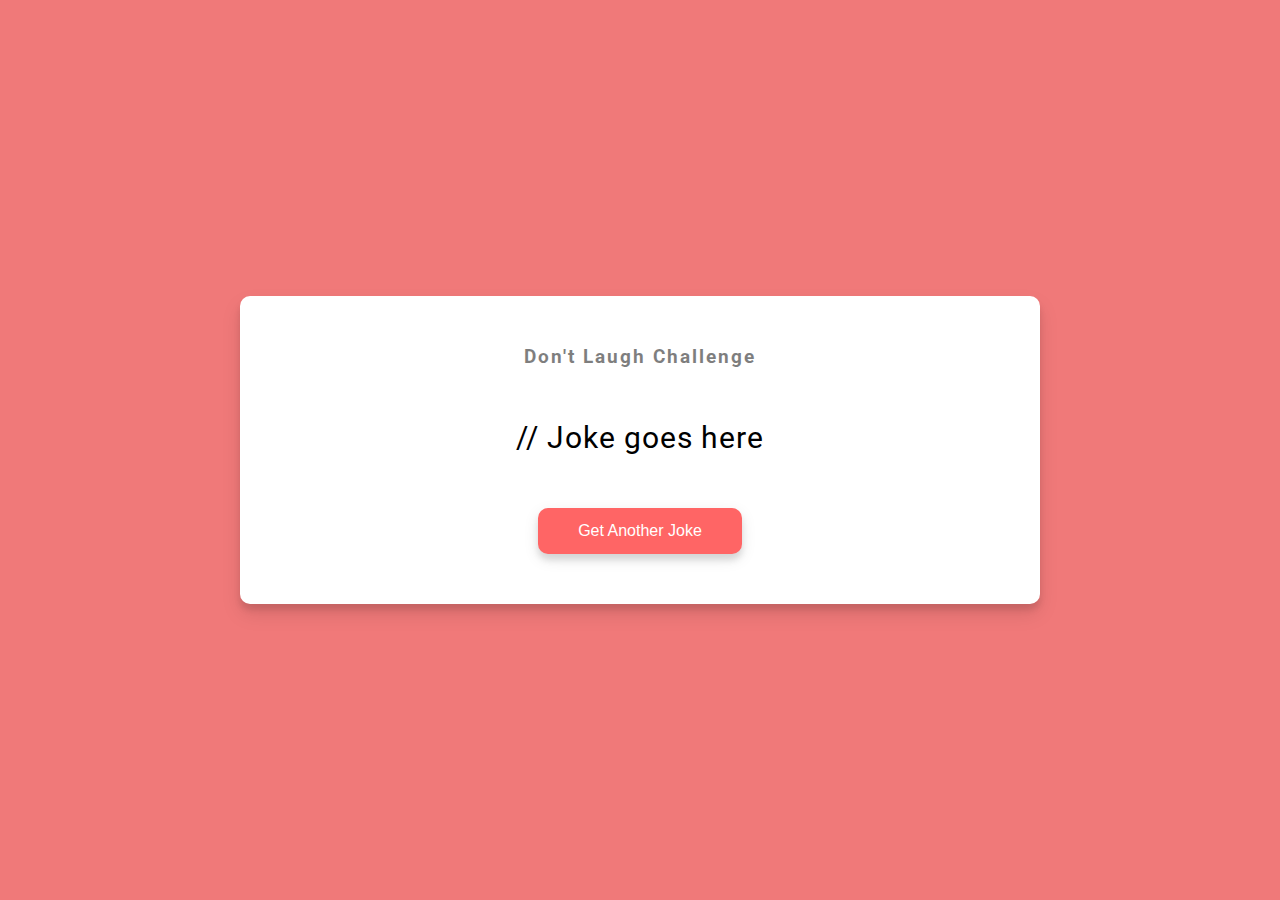
<file: Don't laugh challenge/index.html>
<!DOCTYPE html>
<html lang="en">
  <head>
    <meta charset="UTF-8" />
    <meta name="viewport" content="width=device-width, initial-scale=1.0" />
    <link rel="stylesheet" href="style.css" />
    <title>Dad Jokes</title>
  </head>
  <body>
    <div class="container">
      <h3>Don't Laugh Challenge</h3>
      <div id="joke" class="joke">// Joke goes here</div>
      <button id="jokeBtn" class="btn">Get Another Joke</button>
    </div>
    <script src="script.js"></script>
  </body>
</html>
</file>
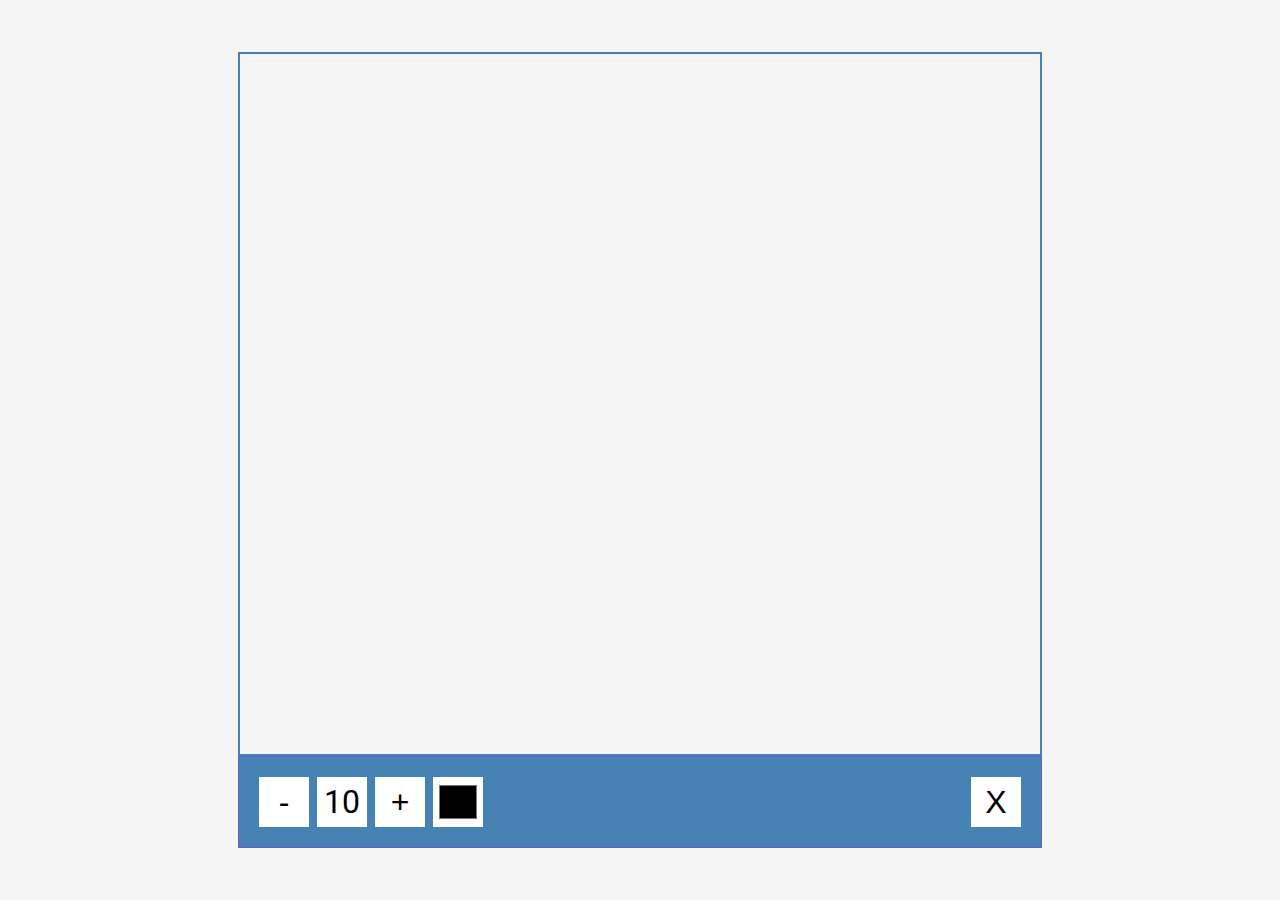
<file: Drawing app/index.html>
<!DOCTYPE html>
<html lang="en">
  <head>
    <meta charset="UTF-8" />
    <meta name="viewport" content="width=device-width, initial-scale=1.0" />
    <link rel="stylesheet" href="style.css" />
    <title>Drawing App</title>
  </head>
  <body>
    <canvas id="canvas" width="800" height="700"></canvas>
    <div class="toolbox">
      <button id="decrease">-</button>
      <span id="size">10</span>
      <button id="increase">+</button>
      <input type="color" id="color" />
      <button id="clear">X</button>
    </div>
    <script src="script.js"></script>
  </body>
</html>
</file>
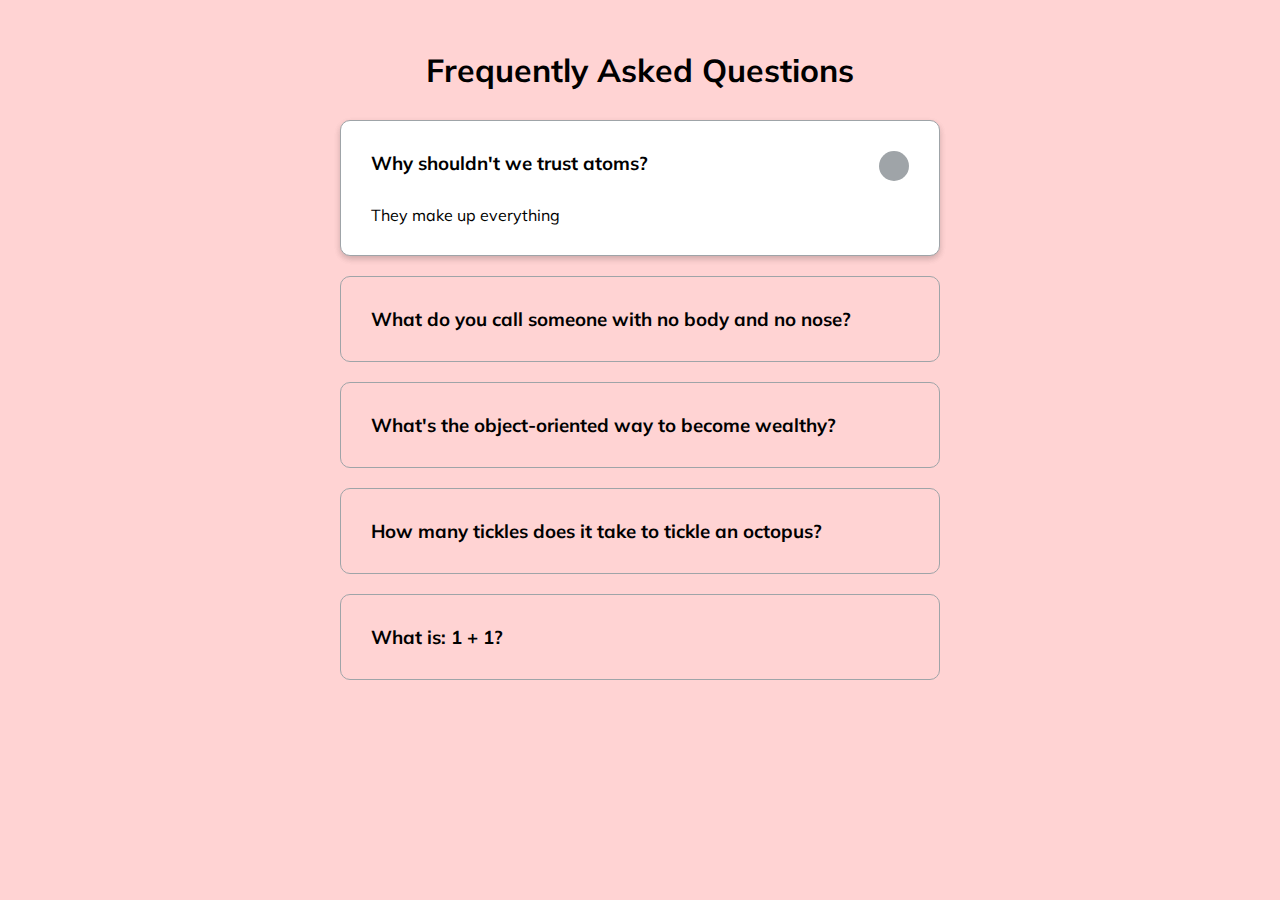
<file: FAQ collapse design/index.html>
<!DOCTYPE html>
<html lang="en">
  <head>
    <meta charset="UTF-8" />
    <meta name="viewport" content="width=device-width, initial-scale=1.0" />
    <link
      rel="stylesheet"
      href="https://cdnjs.cloudflare.com/ajax/libs/font-awesome/5.15.1/css/all.min.css"
      integrity="sha512-+4zCK9k+qNFUR5X+cKL9EIR+ZOhtIloNl9GIKS57V1MyNsYpYcUrUeQc9vNfzsWfV28IaLL3i96P9sdNyeRssA=="
      crossorigin="anonymous"
    />
    <link rel="stylesheet" href="style.css" />
    <title>FAQ Collapse</title>
  </head>
  <body>
    <h1>Frequently Asked Questions</h1>
    <div class="faq-container">
      <div class="faq active">
        <h3 class="faq-title">Why shouldn't we trust atoms?</h3>
        <p class="faq-text">They make up everything</p>
        <button class="faq-toggle">
          <i class="fas fa-chevron-down"></i>
          <i class="fas fa-times"></i>
        </button>
      </div>
      <div class="faq">
        <h3 class="faq-title">
          What do you call someone with no body and no nose?
        </h3>
        <p class="faq-text">Nobody knows.</p>
        <button class="faq-toggle">
          <i class="fas fa-chevron-down"></i>
          <i class="fas fa-times"></i>
        </button>
      </div>

      <div class="faq">
        <h3 class="faq-title">
          What's the object-oriented way to become wealthy?
        </h3>
        <p class="faq-text">Inheritance.</p>
        <button class="faq-toggle">
          <i class="fas fa-chevron-down"></i>
          <i class="fas fa-times"></i>
        </button>
      </div>

      <div class="faq">
        <h3 class="faq-title">
          How many tickles does it take to tickle an octopus?
        </h3>
        <p class="faq-text">Ten-tickles!</p>
        <button class="faq-toggle">
          <i class="fas fa-chevron-down"></i>
          <i class="fas fa-times"></i>
        </button>
      </div>

      <div class="faq">
        <h3 class="faq-title">What is: 1 + 1?</h3>
        <p class="faq-text">Depends on who are you asking.</p>
        <button class="faq-toggle">
          <i class="fas fa-chevron-down"></i>
          <i class="fas fa-times"></i>
        </button>
      </div>
    </div>
    <script src="script.js"></script>
  </body>
</html>
</file>
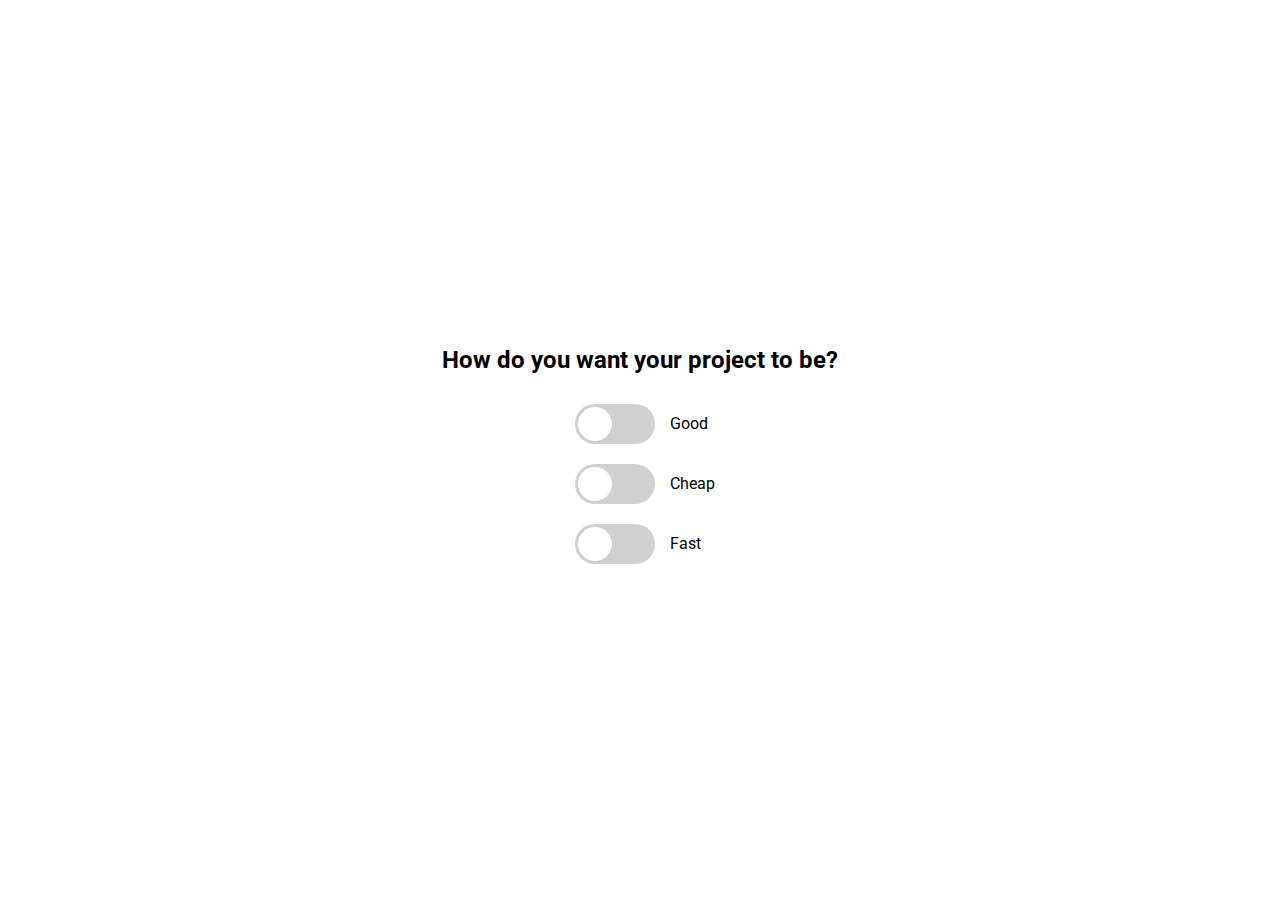
<file: Good cheap fast/index.html>
<!DOCTYPE html>
<html lang="en">
  <head>
    <meta charset="UTF-8" />
    <meta name="viewport" content="width=device-width, initial-scale=1.0" />
    <link rel="stylesheet" href="style.css" />
    <title>Good, Cheap, Fast</title>
  </head>
  <body>
    <h2>How do you want your project to be?</h2>
    <div class="toggle-container">
      <input type="checkbox" name="good" id="good" class="toggle" />
      <label for="good" class="label"><div class="ball"></div></label>
      <span>Good</span>
    </div>
    <div class="toggle-container">
      <input type="checkbox" name="cheap" id="cheap" class="toggle" />
      <label for="cheap" class="label"><div class="ball"></div></label>
      <span>Cheap</span>
    </div>
    <div class="toggle-container">
      <input type="checkbox" name="fast" id="fast" class="toggle" />
      <label for="fast" class="label"><div class="ball"></div></label>
      <span>Fast</span>
    </div>
    <script src="script.js"></script>
  </body>
</html>
</file>
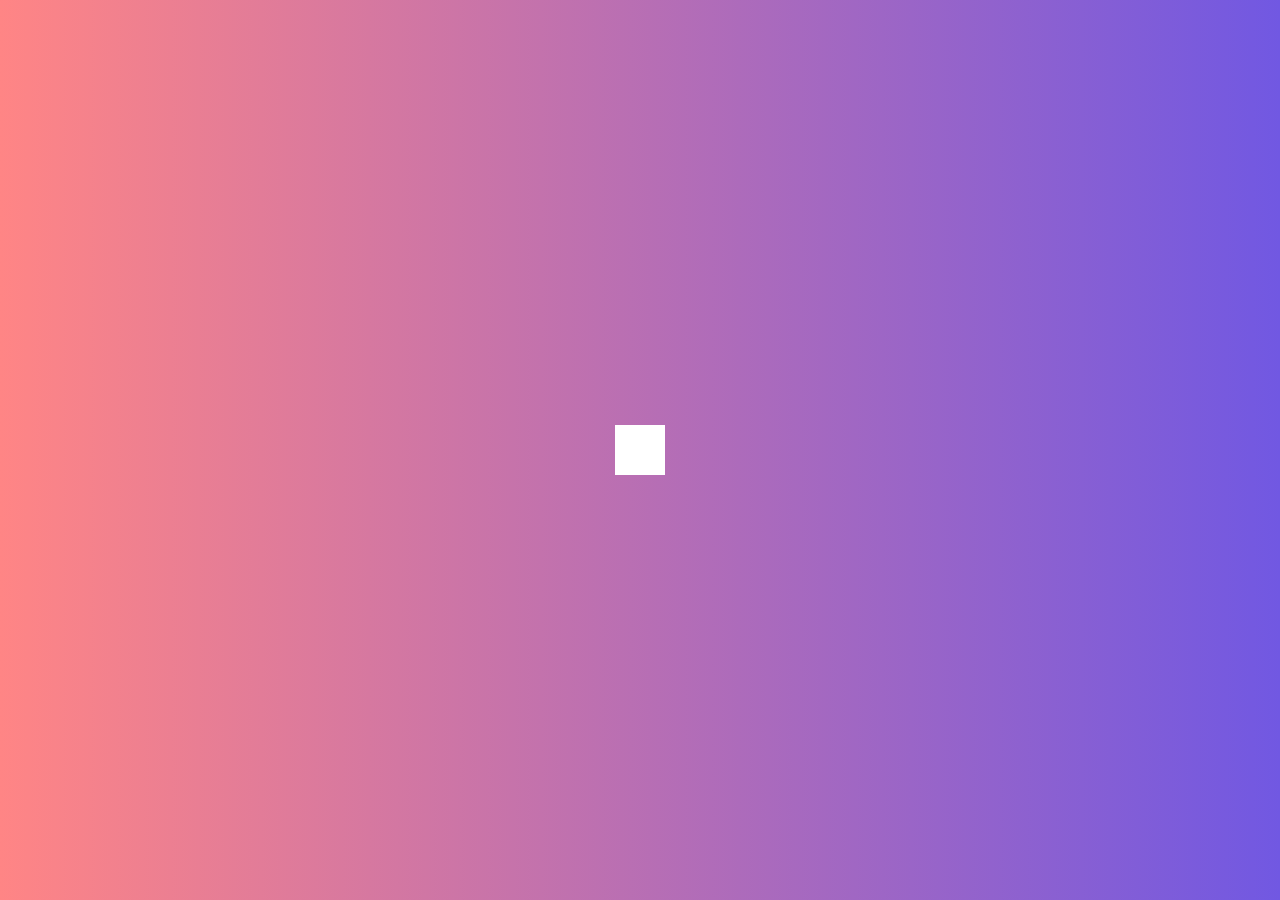
<file: Hidden search widget/index.html>
<!DOCTYPE html>
<html lang="en">
  <head>
    <meta charset="UTF-8" />
    <meta name="viewport" content="width=device-width, initial-scale=1.0" />
    <link
      rel="stylesheet"
      href="https://cdnjs.cloudflare.com/ajax/libs/font-awesome/5.15.1/css/all.min.css"
      integrity="sha512-+4zCK9k+qNFUR5X+cKL9EIR+ZOhtIloNl9GIKS57V1MyNsYpYcUrUeQc9vNfzsWfV28IaLL3i96P9sdNyeRssA=="
      crossorigin="anonymous"
    />
    <link rel="stylesheet" href="style.css" />
  </head>
  <body>
    <div class="search">
      <input type="text" class="input" placeholder="Search..." />
      <button class="btn"><i class="fas fa-search"></i></button>
    </div>
    <script src="script.js"></script>
  </body>
</html>
</file>
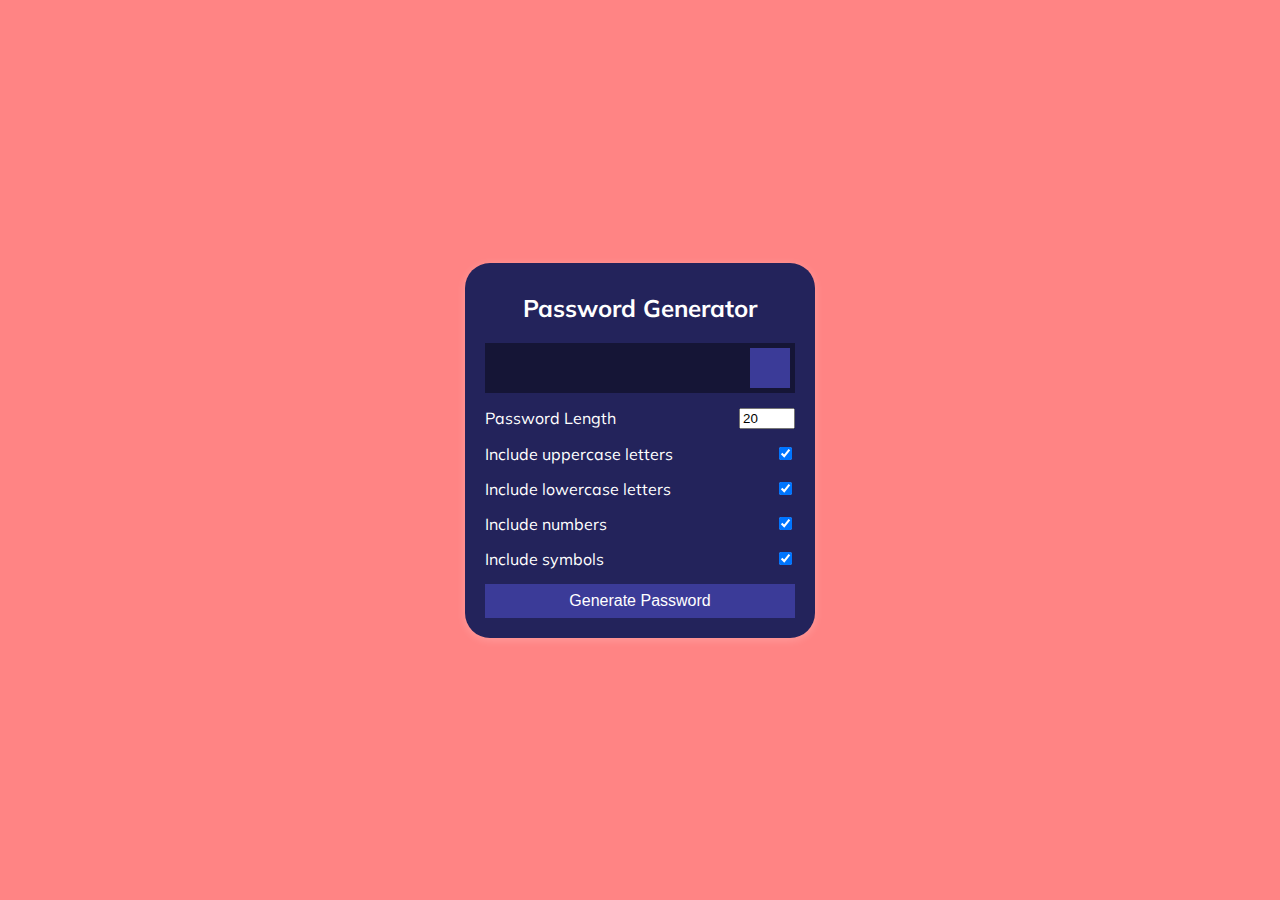
<file: password generator/index.html>
<!DOCTYPE html>
<html lang="en">
  <head>
    <meta charset="UTF-8" />
    <meta name="viewport" content="width=device-width, initial-scale=1.0" />
    <link
      rel="stylesheet"
      href="https://cdnjs.cloudflare.com/ajax/libs/font-awesome/5.15.1/css/all.min.css"
      integrity="sha512-+4zCK9k+qNFUR5X+cKL9EIR+ZOhtIloNl9GIKS57V1MyNsYpYcUrUeQc9vNfzsWfV28IaLL3i96P9sdNyeRssA=="
      crossorigin="anonymous"
    />
    <link rel="stylesheet" href="style.css" />
    <title>Password Generator</title>
  </head>
  <body>
    <div class="container">
      <h2>Password Generator</h2>
      <div class="result-container">
        <span id="result"></span>
        <button class="btn" id="clipboard">
          <i class="far fa-copy"></i>
        </button>
      </div>
      <div class="settings">
        <div class="setting">
          <label for="length">Password Length</label>
          <input
            type="number"
            name="length"
            id="length"
            min="4"
            max="20"
            value="20"
          />
        </div>
        <div class="setting">
          <label for="uppercase">Include uppercase letters</label>
          <input type="checkbox" name="uppercase" id="uppercase" checked />
        </div>
        <div class="setting">
          <label for="lowercase">Include lowercase letters</label>
          <input type="checkbox" name="lowercase" id="lowercase" checked />
        </div>
        <div class="setting">
          <label for="numbers">Include numbers</label>
          <input type="checkbox" name="numbers" id="numbers" checked />
        </div>
        <div class="setting">
          <label for="symbols">Include symbols</label>
          <input type="checkbox" name="symbols" id="symbols" checked />
        </div>
      </div>
      <button class="btn btn-large" id="generate">Generate Password</button>
    </div>

    <script src="script.js"></script>
  </body>
</html>
</file>
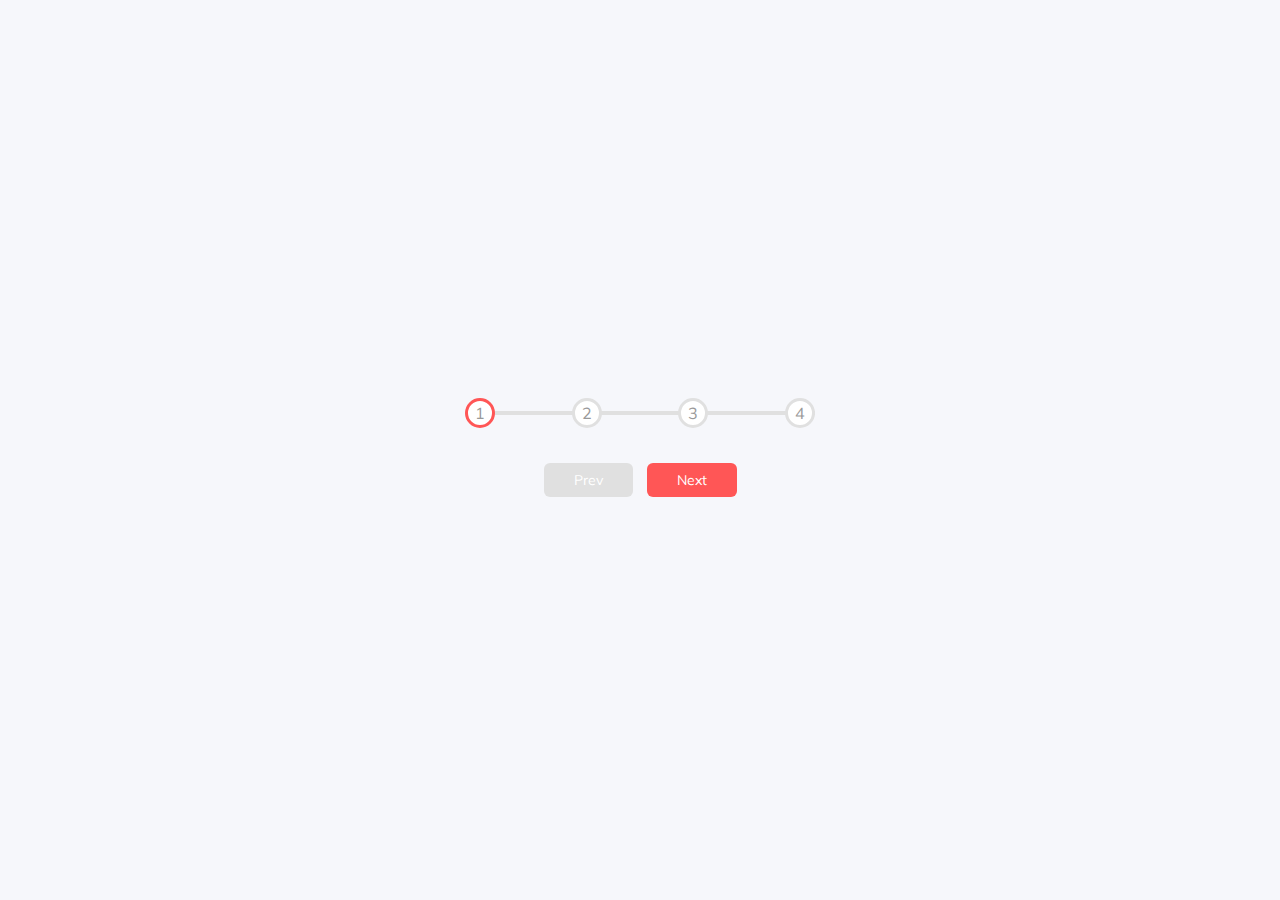
<file: Progress steps/index.html>
<!DOCTYPE html>
<html lang="en">
  <head>
    <meta charset="UTF-8" />
    <meta name="viewport" content="width=device-width, initial-scale=1.0" />
    <link rel="stylesheet" href="style.css" />
    <title>Progress Steps</title>
  </head>
  <body>
    <div class="container">
      <div class="progress-container">
        <div class="progress" id="progress"></div>
        <div class="circle active">1</div>
        <div class="circle">2</div>
        <div class="circle">3</div>
        <div class="circle">4</div>
      </div>
      <button class="btn" id="prev" disabled>Prev</button>
      <button class="btn" id="next">Next</button>
    </div>
    <script src="script.js"></script>
  </body>
</html>
</file>
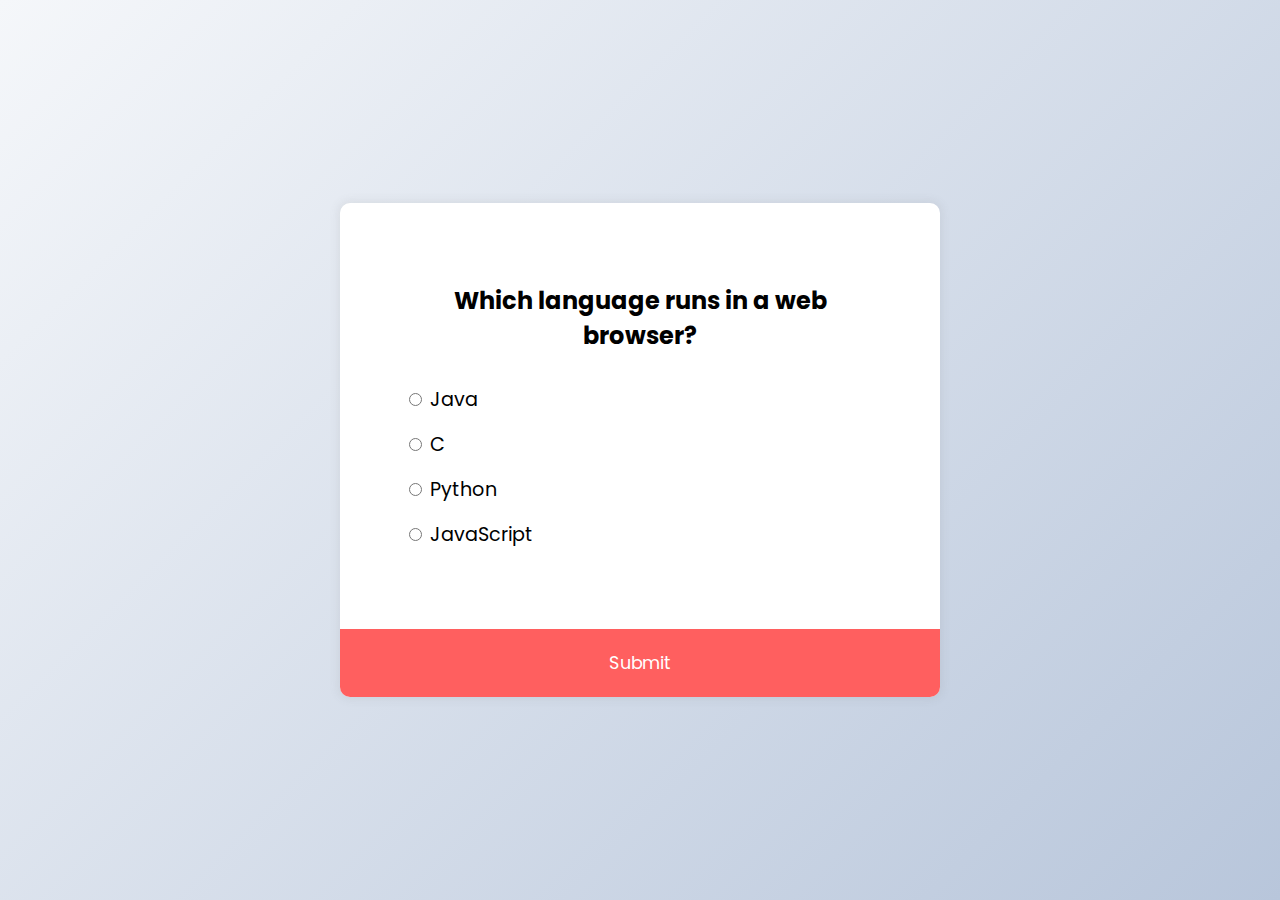
<file: Quiz app/index.html>
<!DOCTYPE html>
<html lang="en">
  <head>
    <meta charset="UTF-8" />
    <meta name="viewport" content="width=device-width, initial-scale=1.0" />
    <link rel="stylesheet" href="style.css" />
    <title>Quiz App</title>
  </head>
  <body>
    <div class="quiz-container" id="quiz">
      <div class="quiz-header">
        <h2 id="question">Question is loading...</h2>
        <ul>
          <li>
            <input type="radio" name="answer" id="a" class="answer" />
            <label for="a" id="a_text">Answer...</label>
          </li>
          <li>
            <input type="radio" name="answer" id="b" class="answer" />
            <label for="b" id="b_text">Answer...</label>
          </li>
          <li>
            <input type="radio" name="answer" id="c" class="answer" />
            <label for="c" id="c_text">Answer...</label>
          </li>
          <li>
            <input type="radio" name="answer" id="d" class="answer" />
            <label for="d" id="d_text">Answer...</label>
          </li>
        </ul>
      </div>
      <button id="submit">Submit</button>
    </div>
    <script src="script.js"></script>
  </body>
</html>
</file>
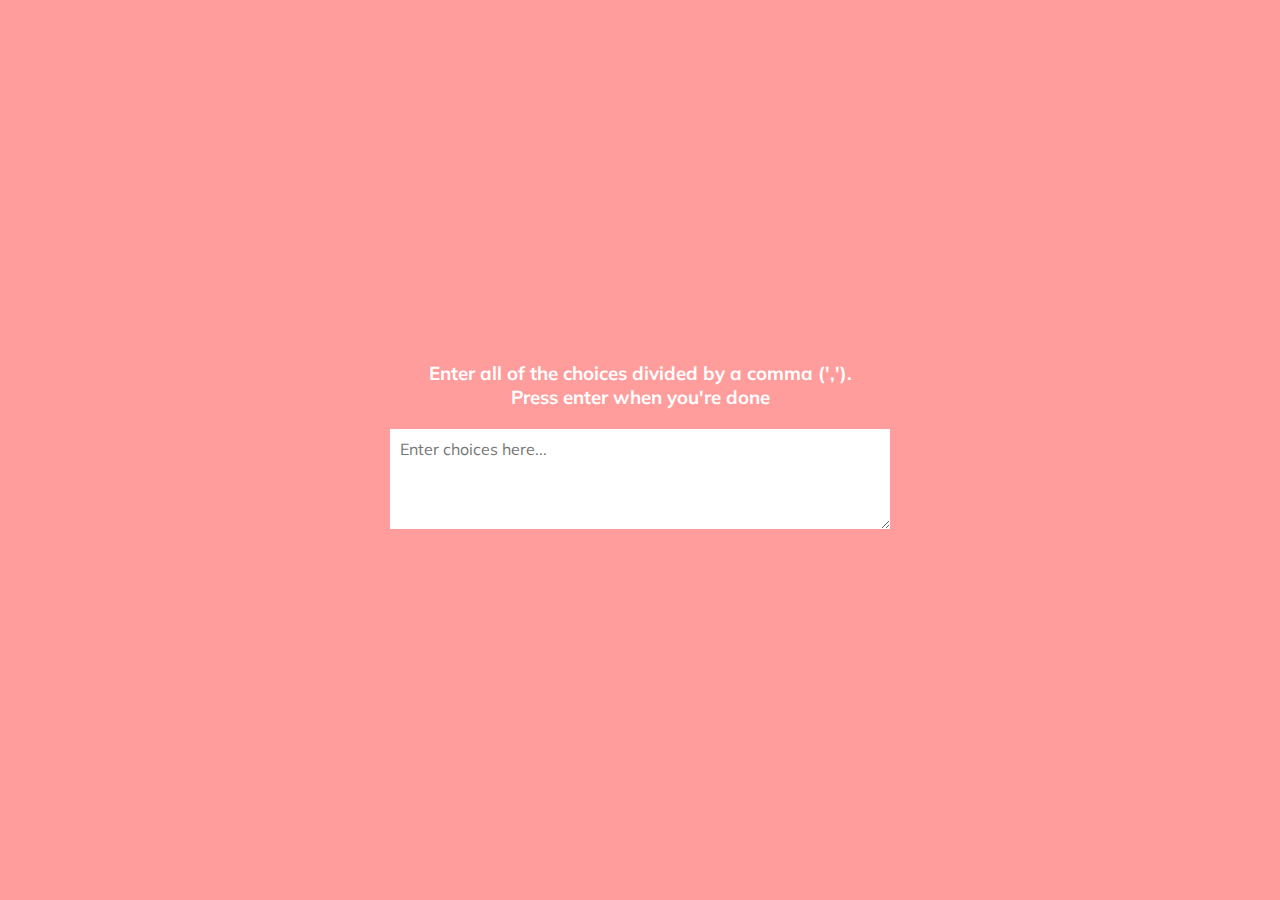
<file: Random choice picker/index.html>
<!DOCTYPE html>
<html lang="en">
  <head>
    <meta charset="UTF-8" />
    <meta name="viewport" content="width=device-width, initial-scale=1.0" />
    <link rel="stylesheet" href="style.css" />
    <title>Random Choice Picker</title>
  </head>
  <body>
    <div class="container">
      <h3>
        Enter all of the choices divided by a comma (',').<br />
        Press enter when you're done
      </h3>
      <textarea placeholder="Enter choices here..." id="textarea"></textarea>
    </div>
    <div id="tags"></div>

    <script src="script.js"></script>
  </body>
</html>
</file>
<file: Don't laugh challenge/style.css>
@import url("https://fonts.googleapis.com/css2?family=Roboto:wght@400;700&display=swap");

* {
  box-sizing: border-box;
}

body {
  background-color: #f07979;
  font-family: "Roboto", sans-serif;
  display: flex;
  flex-direction: column;
  align-items: center;
  justify-content: center;
  height: 100vh;
  overflow: hidden;
  margin: 0;
  padding: 20px;
}

.container {
  background-color: #fff;
  border-radius: 10px;
  box-shadow: 0 10px 20px rgba(0, 0, 0, 0.1), 0 6px 6px rgba(0, 0, 0, 0.1);
  padding: 50px 20px;
  text-align: center;
  max-width: 100%;
  width: 800px;
}

h3 {
  margin: 0;
  opacity: 0.5;
  letter-spacing: 2px;
}

.joke {
  font-size: 30px;
  letter-spacing: 1px;
  line-height: 40px;
  margin: 50px auto;
  max-width: 600px;
}

.btn {
  background-color: #ff6565;
  color: #fff;
  border: 0;
  border-radius: 10px;
  box-shadow: 0 5px 15px rgba(0, 0, 0, 0.1), 0 6px 6px rgba(0, 0, 0, 0.1);
  padding: 14px 40px;
  font-size: 16px;
  cursor: pointer;
}

.btn:active {
  transform: scale(0.98);
}

.btn:focus {
  outline: 0;
}
</file>
<file: Drawing app/style.css>
@import url("https://fonts.googleapis.com/css2?family=Roboto:wght@400;700&display=swap");

* {
  box-sizing: border-box;
}

body {
  background-color: #f5f5f5;
  font-family: "Roboto", sans-serif;
  display: flex;
  flex-direction: column;
  align-items: center;
  justify-content: center;
  height: 100vh;
  margin: 0;
}

canvas {
  border: 2px solid steelblue;
}

.toolbox {
  background-color: steelblue;
  border: 1px solid slateblue;
  display: flex;
  width: 804px;
  padding: 1rem;
}

.toolbox > * {
  background-color: #fff;
  border: none;
  display: inline-flex;
  align-items: center;
  justify-content: center;
  font-size: 2rem;
  height: 50px;
  width: 50px;
  margin: 0.25rem;
  padding: 0.25rem;
  cursor: pointer;
}

.toolbox > *:last-child {
  margin-left: auto;
}
</file>
<file: FAQ collapse design/style.css>
@import url("https://fonts.googleapis.com/css2?family=Muli&display=swap");

* {
  box-sizing: border-box;
}

body {
  font-family: "Muli", sans-serif;
  background-color: #ffd3d3;
}

h1 {
  margin: 50px 0 30px;
  text-align: center;
}

.faq-container {
  max-width: 600px;
  margin: 0 auto;
}

.faq {
  background-color: transparent;
  border: 1px solid #9fa4a8;
  border-radius: 10px;
  margin: 20px 0;
  padding: 30px;
  position: relative;
  overflow: hidden;
  transition: 0.3 ease;
}

.faq.active {
  background-color: #fff;
  box-shadow: 0 3px 6px rgba(0, 0, 0, 0.1), 0 3px 6px rgba(0, 0, 0, 0.1);
}

.faq.active::before,
.faq.active::after {
  content: "\f075";
  font-family: "Font Awesome 5 Free";
  color: #2ecc71;
  font-size: 7rem;
  position: absolute;
  opacity: 0.2;
  top: 20px;
  left: 20px;
  z-index: 0;
}

.faq.active::before {
  color: #3498db;
  top: -10px;
  left: -30px;
  transform: rotateY(180deg);
}

.faq-title {
  margin: 0 35px 0 0;
}

.faq-text {
  display: none;
  margin: 30px 0 0;
}

.faq.active .faq-text {
  display: block;
}

.faq-toggle {
  background-color: transparent;
  border: 0;
  border-radius: 50%;
  cursor: pointer;
  display: flex;
  align-items: center;
  justify-content: center;
  font-size: 16px;
  padding: 0;
  position: absolute;
  top: 30px;
  right: 30px;
  height: 30px;
  width: 30px;
}

.faq-toggle:focus {
  outline: 0;
}

.faq-toggle .fa-times {
  display: none;
}

.faq.active .faq-toggle .fa-times {
  color: #fff;
  display: block;
}

.faq.active .faq-toggle .fa-chevron-down {
  display: none;
}

.faq.active .faq-toggle {
  background-color: #9fa4a8;
}
</file>
<file: Good cheap fast/style.css>
@import url("https://fonts.googleapis.com/css2?family=Roboto:wght@400;700&display=swap");

* {
  box-sizing: border-box;
}

body {
  font-family: "Roboto", sans-serif;
  display: flex;
  flex-direction: column;
  align-items: center;
  justify-content: center;
  height: 100vh;
  overflow: hidden;
  margin: 0;
}

.toggle-container {
  display: flex;
  align-items: center;
  margin: 10px 0;
  width: 200px;
}

.toggle {
  visibility: hidden;
}

.label {
  background-color: #d0d0d0;
  border-radius: 50px;
  cursor: pointer;
  display: inline-block;
  margin: 0 15px 0;
  width: 80px;
  height: 40px;
  position: relative;
}

.toggle:checked + .label {
  background-color: #8e44ad;
}

.ball {
  background: #fff;
  height: 34px;
  width: 34px;
  border-radius: 50%;
  position: absolute;
  top: 3px;
  left: 3px;
  align-items: center;
  justify-content: center;
  animation: slideOff 0.3s linear forwards;
}

.toggle:checked + .label .ball {
  animation: slideOn 0.3s linear forwards;
}

@keyframes slideOn {
  0% {
    transform: translateX(0) scale(1);
  }
  50% {
    transform: translateX(20px) scale(1.2);
  }
  100% {
    transform: translateX(40px) scale(1);
  }
}

@keyframes slideOff {
  0% {
    transform: translateX(40px) scale(1);
  }
  50% {
    transform: translateX(20px) scale(1.2);
  }
  100% {
    transform: translateX(0) scale(1);
  }
}
</file>
<file: Hidden search widget/style.css>
@import url("https://fonts.googleapis.com/css2?family=Roboto:wght@400;700&display=swap");

* {
  box-sizing: border-box;
}

body {
  background-image: linear-gradient(90deg, #ff8585, #7158e2);
  font-family: "Roboto", sans-serif;
  display: flex;
  align-items: center;
  justify-content: center;
  height: 100vh;
  overflow: hidden;
  margin: 0;
}

.search {
  position: relative;
  height: 50px;
}

.search .input {
  background-color: #fff;
  border: 0;
  font-size: 18px;
  padding: 15px;
  height: 50px;
  width: 50px;
  transition: width 0.3s ease;
}

.btn {
  background-color: #fff;
  border: 0;
  cursor: pointer;
  font-size: 24px;
  position: absolute;
  top: 0;
  left: 0;
  height: 50px;
  width: 50px;
  transition: transform 0.3s ease;
}

.btn:focus,
.input:focus {
  outline: none;
}

.search.active .input {
  width: 200px;
}

.search.active .btn {
  transform: translateX(198px);
}
</file>
<file: password generator/style.css>
@import url("https://fonts.googleapis.com/css?family=Muli&display=swap");

* {
  box-sizing: border-box;
}

body {
  background-color: #ff8484;
  color: #fff;
  font-family: "Muli", sans-serif;
  display: flex;
  flex-direction: column;
  align-items: center;
  justify-content: center;
  height: 100vh;
  overflow: hidden;
  padding: 10px;
  margin: 0;
}

h2 {
  margin: 10px 0 20px;
  text-align: center;
}

.container {
  background-color: #23235b;
  box-shadow: 0px 2px 10px rgba(255, 255, 255, 0.2);
  padding: 20px;
  width: 350px;
  max-width: 100%;
  border-radius: 25px;
}

.result-container {
  background-color: rgba(0, 0, 0, 0.4);
  display: flex;
  justify-content: flex-start;
  align-items: center;
  position: relative;
  font-size: 18px;
  letter-spacing: 1px;
  padding: 12px 10px;
  height: 50px;
  width: 100%;
}

.result-container #result {
  word-wrap: break-word;
  max-width: calc(100% - 40px);
}

.result-container .btn {
  position: absolute;
  top: 5px;
  right: 5px;
  width: 40px;
  height: 40px;
  font-size: 20px;
}

.btn {
  background-color: #3b3b98;
  color: #fff;
  border: none;
  font-size: 16px;
  padding: 8px 12px;
  cursor: pointer;
}

.btn-large {
  display: block;
  width: 100%;
}

.setting {
  display: flex;
  justify-content: space-between;
  align-items: center;
  margin: 15px 0;
}

.toast {
  position: fixed;
  bottom: 10px;
  right: 10px;
  background-color: #fff;
  color: #3b3b98;
  border-radius: 5px;
  padding: 1rem 2rem;
  margin: 0.5rem;
}
</file>
<file: Progress steps/style.css>
@import url("https://fonts.googleapis.com/css2?family=Muli&display=swap");

:root {
  --line-border-fill: #ff5656;
  --line-border-empty: #e0e0e0;
}

* {
  box-sizing: border-box;
}

body {
  font-family: "Muli", sans-serif;
  background-color: #f6f7fb;
  display: flex;
  align-items: center;
  justify-content: center;
  height: 100vh;
  overflow: hidden;
  margin: 0;
}

.container {
  text-align: center;
}

.progress-container {
  display: flex;
  justify-content: space-between;
  position: relative;
  margin-bottom: 30px;
  max-width: 100%;
  width: 350px;
}

.progress-container::before {
  content: ""; /* Mandatory with ::before */
  background-color: var(--line-border-empty);
  position: absolute;
  top: 50%;
  left: 0;
  transform: translateY(-50%);
  height: 4px;
  width: 100%;
  z-index: -1;
}

.progress {
  background-color: var(--line-border-fill);
  position: absolute;
  top: 50%;
  left: 0;
  transform: translateY(-50%);
  height: 4px;
  width: 0%;
  z-index: -1;
  transition: 0.4s ease;
}

.circle {
  background-color: #fff;
  color: #999;
  border-radius: 50%;
  height: 30px;
  width: 30px;
  display: flex;
  align-items: center;
  justify-content: center;
  border: 3px solid var(--line-border-empty);
  transition: 0.4s ease;
}

.circle.active {
  border-color: var(--line-border-fill);
}

.btn {
  background-color: var(--line-border-fill);
  color: #fff;
  border: 0;
  border-radius: 6px;
  cursor: pointer;
  font-family: inherit;
  padding: 8px 30px;
  margin: 5px;
  font-size: 14px;
}

.btn:active {
  transform: scale(0.98);
}

.btn:focus {
  outline: 0;
}

.btn:disabled {
  background-color: var(--line-border-empty);
  cursor: not-allowed;
}
</file>
<file: Quiz app/style.css>
@import url("https://fonts.googleapis.com/css2?family=Poppins:wght@200;400&display=swap");

* {
  box-sizing: border-box;
}

body {
  background-color: #b8c6db;
  background-image: linear-gradient(315deg, #b8c6db 0%, #f5f7fa 100%);
  font-family: "Poppins", sans-serif;
  display: flex;
  align-items: center;
  justify-content: center;
  height: 100vh;
  overflow: hidden;
  margin: 0;
}

.quiz-container {
  background-color: #fff;
  border-radius: 10px;
  box-shadow: 0 0 10px 2px rgba(100, 100, 100, 0.1);
  width: 600px;
  max-width: 95vw;
  overflow: hidden;
}

.quiz-header {
  padding: 4rem;
}

h2 {
  padding: 1rem;
  text-align: center;
  margin: 0;
}

ul {
  list-style-type: none;
  padding: 0;
}

ul li {
  font-size: 1.2rem;
  margin: 1rem 0;
}

ul li label {
  cursor: pointer;
}

button {
  background-color: #ff5f5f;
  color: #fff;
  border: none;
  display: block;
  width: 100%;
  cursor: pointer;
  font-size: 1.1rem;
  font-family: inherit;
  padding: 1.3rem;
}

button:hover {
  background-color: #ff5c5c;
}

button:focus {
  outline: none;
  background-color: #ff5c5c;
}
</file>
<file: Random choice picker/style.css>
@import url("https://fonts.googleapis.com/css2?family=Muli&display=swap");

* {
  box-sizing: border-box;
}

body {
  background-color: #ff9d9d;
  font-family: "Muli", sans-serif;
  display: flex;
  flex-direction: column;
  align-items: center;
  justify-content: center;
  height: 100vh;
  overflow: hidden;
  margin: 0;
}

h3 {
  color: #fff;
  margin: 10px 0 20px;
  text-align: center;
}

.container {
  width: 500px;
}

textarea {
  border: none;
  display: block;
  width: 100%;
  height: 100px;
  font-family: inherit;
  padding: 10px;
  margin: 0 0 20px;
  font-size: 16px;
}

textarea:focus {
  outline: 0;
}

.tag {
  background-color: #4000ff;
  color: #fff;
  border-radius: 50px;
  padding: 10px 20px;
  margin: 0 5px 10px 0;
  font-size: 14px;
  display: inline-block;
}

.tag.highlight {
  background-color: #273c75;
}
</file>
